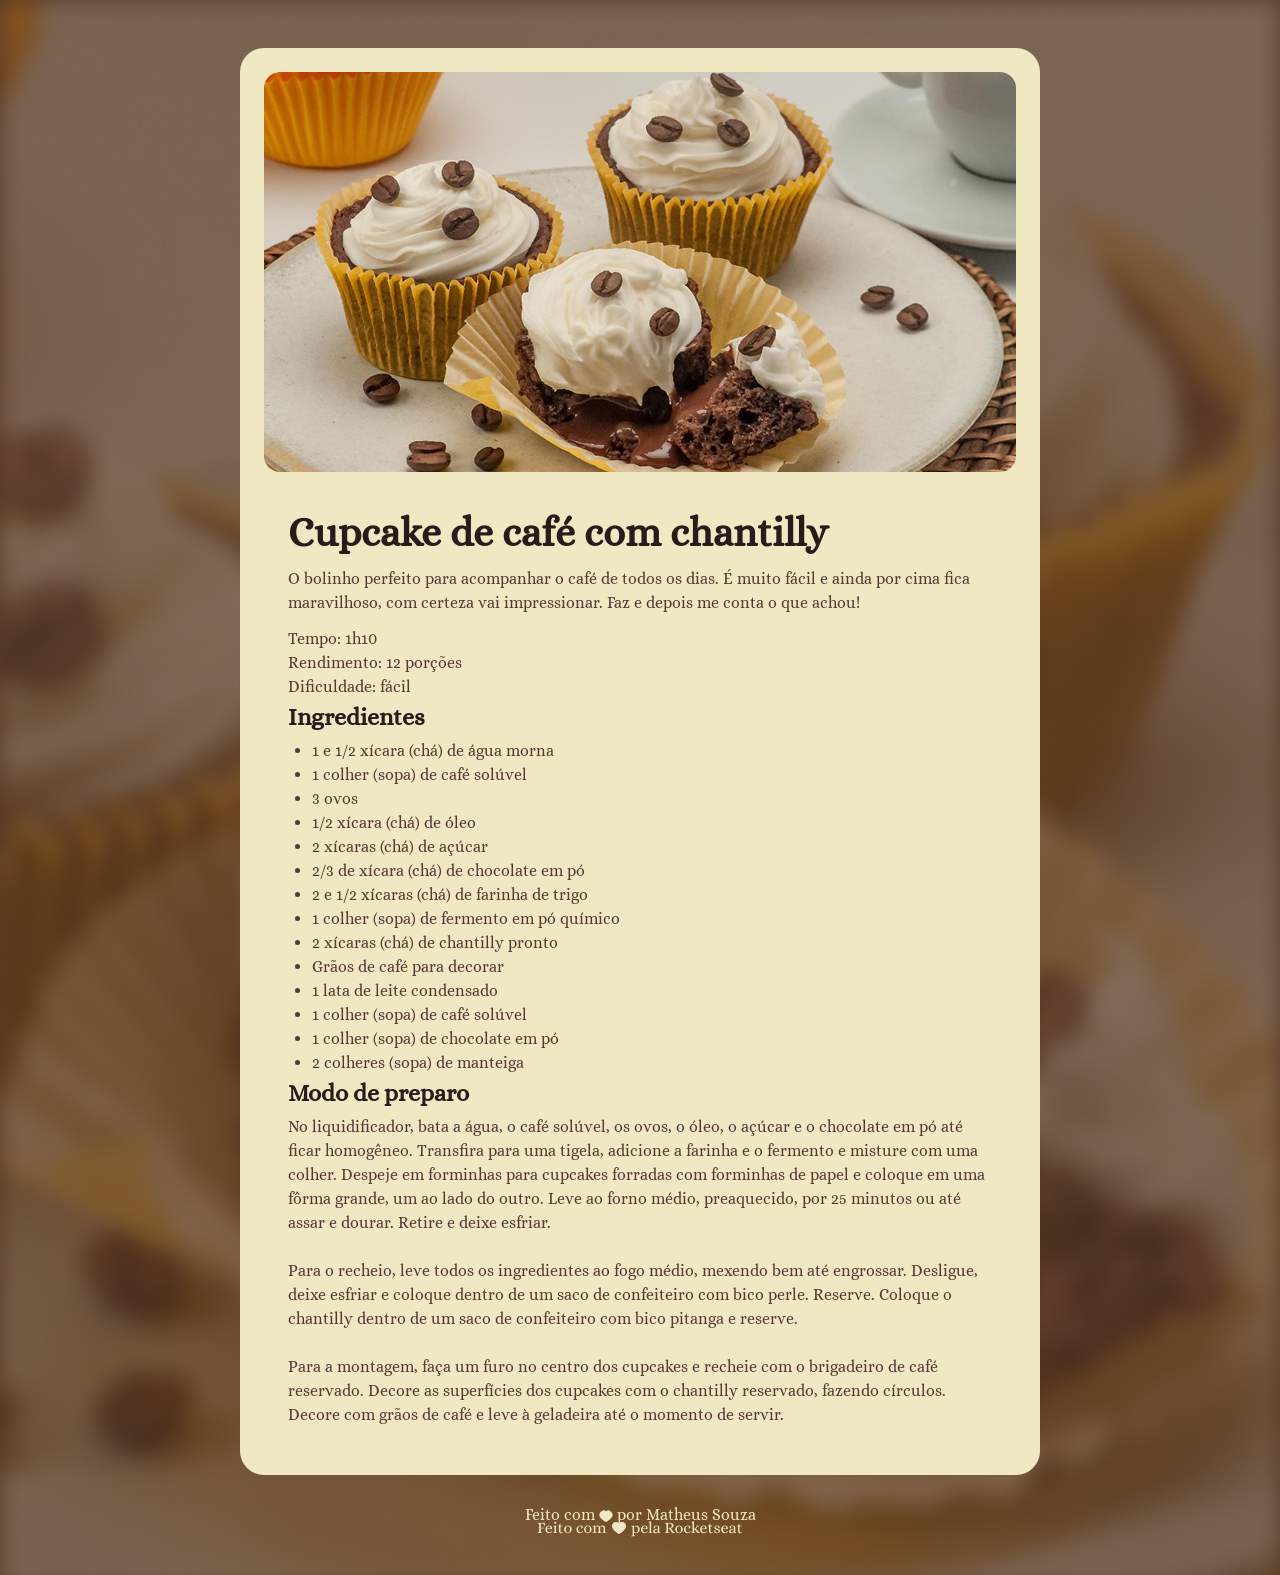
<file: index.html>
<!doctype html>
<html lang="pt-br">
  <head>
    <link rel="preconnect" href="https://fonts.googleapis.com" />
    <link rel="preconnect" href="https://fonts.gstatic.com" crossorigin />

    <meta charset="UTF-8" />
    <meta name="viewport" content="width=device-width, initial-scale=1.0" />
    <title>Página de Receitas</title>

    <link rel="stylesheet" href="style.css" />
    <link
      href="https://fonts.googleapis.com/css2?family=Alice&display=swap"
      rel="stylesheet"
    />
  </head>
  <body>
    <div id="page">
      <img
        src="assets/main-image.jpg"
        alt="Imagem de um Cupcake com grão de café e chantilly"
      />
      <main>
        <section id="about">
          <h1>Cupcake de café com chantilly</h1>
          <p>
            O bolinho perfeito para acompanhar o café de todos os dias. É muito
            fácil e ainda por cima fica maravilhoso, com certeza vai
            impressionar. Faz e depois me conta o que achou!
          </p>

          <p>
            Tempo: 1h10 <br />
            Rendimento: 12 porções <br />
            Dificuldade: fácil
          </p>
        </section>
        <section id="ingredients">
          <h2>Ingredientes</h2>
          <ul>
            <li>1 e 1/2 xícara (chá) de água morna</li>
            <li>1 colher (sopa) de café solúvel</li>
            <li>3 ovos</li>
            <li>1/2 xícara (chá) de óleo</li>
            <li>2 xícaras (chá) de açúcar</li>
            <li>2/3 de xícara (chá) de chocolate em pó</li>
            <li>2 e 1/2 xícaras (chá) de farinha de trigo</li>
            <li>1 colher (sopa) de fermento em pó químico</li>
            <li>2 xícaras (chá) de chantilly pronto</li>
            <li>Grãos de café para decorar</li>
            <li>1 lata de leite condensado</li>
            <li>1 colher (sopa) de café solúvel</li>
            <li>1 colher (sopa) de chocolate em pó</li>
            <li>2 colheres (sopa) de manteiga</li>
          </ul>
        </section>
        <section id="preparation">
          <h2>Modo de preparo</h2>
          <p>
            No liquidificador, bata a água, o café solúvel, os ovos, o óleo, o
            açúcar e o chocolate em pó até ficar homogêneo. Transfira para uma
            tigela, adicione a farinha e o fermento e misture com uma colher.
            Despeje em forminhas para cupcakes forradas com forminhas de papel e
            coloque em uma fôrma grande, um ao lado do outro. Leve ao forno
            médio, preaquecido, por 25 minutos ou até assar e dourar. Retire e
            deixe esfriar. <br /><br />
            Para o recheio, leve todos os ingredientes ao fogo médio, mexendo
            bem até engrossar. Desligue, deixe esfriar e coloque dentro de um
            saco de confeiteiro com bico perle. Reserve. Coloque o chantilly
            dentro de um saco de confeiteiro com bico pitanga e reserve.
            <br /><br />
            Para a montagem, faça um furo no centro dos cupcakes e recheie com o
            brigadeiro de café reservado. Decore as superfícies dos cupcakes com
            o chantilly reservado, fazendo círculos. Decore com grãos de café e
            leve à geladeira até o momento de servir.
          </p>
        </section>
      </main>
    </div>
    <footer>
      Feito com <img src="assets/heart.svg" alt="Coração" /> por Matheus Souza
    </footer>
  </body>
</html>
</file>
<file: style.css>
* {
  margin: 0;
  padding: 0;
}

:root {
  font-family: "Alice", serif;
  line-height: 150%;
  color: #573A37;
}
body {
  background-image: url(assets/bg.jpg);
  background-size: cover;
}

#page {
  box-sizing: border-box;
  width: 800px;
  padding: 24px;
  background-color: #F0E8C2;
  border-radius: 24px;
  margin: 48px auto 28px;
}

img {
  border-radius: 16px;
}

main {
  padding: 24px;
}

section + sectio {
  margin-top: 24px;
}

#about p + p {
  margin-top: 12px;
}

h1 {
  line-height: 140%;
  font-size: 40px;
  
}

h2 {
  font-size: 24px;
}

h1, h2 {
  color: #291B1A;
  margin-bottom: 4px;
  line-height: 150%;
}

ul {
  padding-left: 24px;
}

footer {
  color: #F0E8C2;
  text-align: center;
  padding-bottom: 48px;
}

footer img {
  vertical-align: middle;
}
</file>
